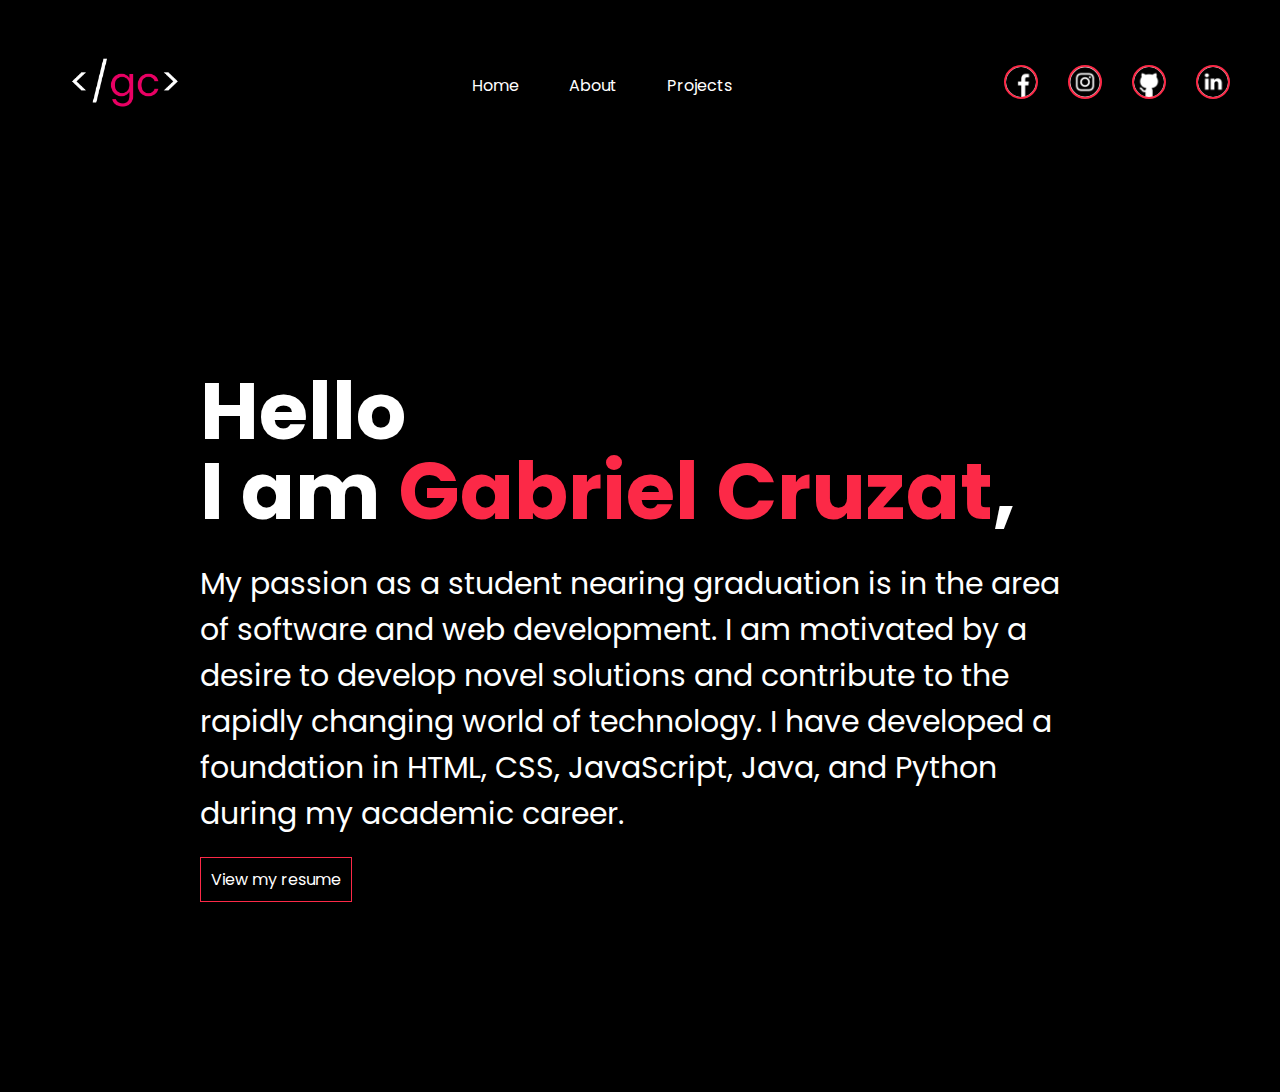
<file: index.html>
<!DOCTYPE html>
<html lang="en">
<head>
    <meta charset="UTF-8">
    <meta http-equiv="X-UA-Compatible" content="IE=edge">
    <meta name="viewport" content="width=device-width, initial-scale=1.0">
    <link rel="preconnect" href="https://fonts.googleapis.com">
    <link rel="preconnect" href="https://fonts.gstatic.com" crossorigin>
    <link href="https://fonts.googleapis.com/css2?family=Poppins:wght@400;700&display=swap" rel="stylesheet">
    <link rel="stylesheet" href="style.css">
    <title>Gabriel Cruzat</title>
</head>
<body>
    <nav class="nav-bar">
        <div class="nav-logo">
            <img class = "logo" src="images/nav-logo.png" alt="logo.png" srcset="">
        </div>
        <div class="nav-links">
            <a href="index.html" id="nav-links">Home</a>
            <a href="about.html" id="nav-links">About</a>
            <a href="projects.html" id="nav-links">Projects</a>
        </div>
        <div class="nav-icons">
            <a href="https://facebook.com/tazurc"><img src="images/facebook.png" alt="" class="icons"></a>
            <a href="https://www.instagram.com/hayitsgabb/"><img src="images/instagram.png" alt="" class="icons"></a>
            <a href="https://github.com/tazurc1104"><img src="images/github.png" alt="" class="icons"></a>
            <a href="https://www.linkedin.com/in/gabriel-angelo-d-cruzat-63482a246/"><img src="images/linkedin.png" alt="" class="icons"></a>
        </div>

        <div class="hamburger-icon" onclick="myFunction(this)">
            <div class="bar1"></div>
            <div class="bar2"></div>
            <div class="bar3"></div>
        </div>
        
        <div class="phone-nav-links">
            <a href="index.html" id="nav-links">Home</a>
            <a href="about.html" id="nav-links">About</a>
            <a href="projects.html" id="nav-links">Projects</a>
            <div class="phone-nav-icons">
                <a href="https://facebook.com/tazurc"><img src="images/facebook.png" alt="" class="icons"></a>
            <a href="https://www.instagram.com/hayitsgabb/"><img src="images/instagram.png" alt="" class="icons"></a>
            <a href="https://github.com/tazurc1104"><img src="images/github.png" alt="" class="icons"></a>
            <a href="https://www.linkedin.com/in/gabriel-angelo-d-cruzat-63482a246/"><img src="images/linkedin.png" alt="" class="icons"></a>
            </div>
        </div>


    </nav>

    <main>
        <section id="landing">
            <h1 class="landing-header">
                Hello <br>
                I am <span class="name">Gabriel Cruzat</span>,
            </h1>
            <p class="landing-subheader">My passion as a student nearing graduation is in the area of software and web development. I am motivated by a desire to develop novel solutions and contribute to the rapidly changing world of technology. I have developed a foundation in  HTML, CSS, JavaScript, Java, and Python during my academic career.</p>

            <a id="resume-button" href="CRUZATGA_RESUME.pdf">View my resume</a>   
        </section>
    </main>
    <script src="index.js"></script>
</body>
</html>
</file>
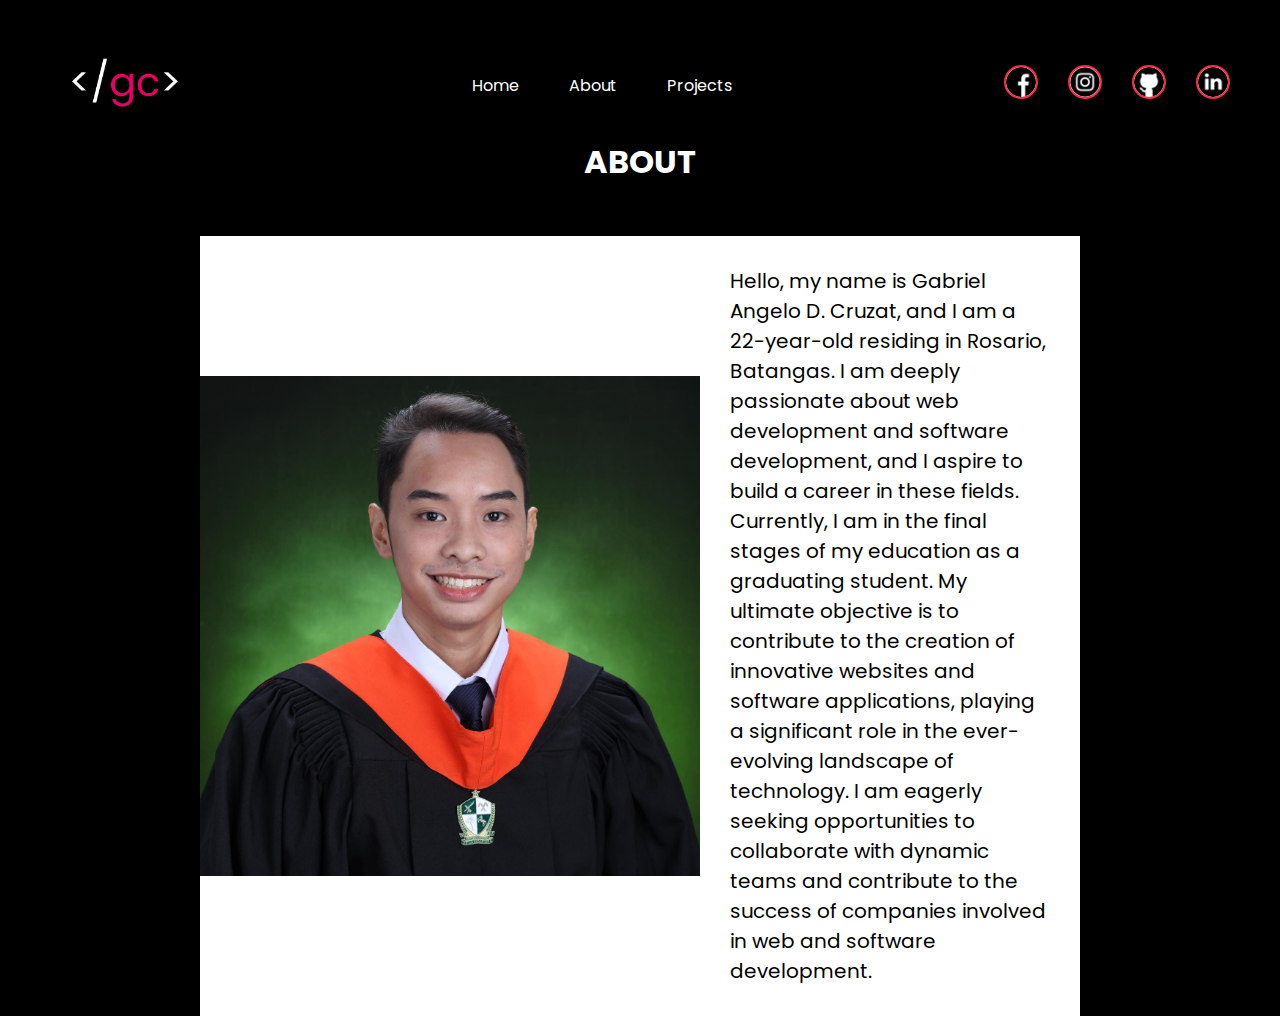
<file: about.html>
<!DOCTYPE html>
<html lang="en">
<head>
    <meta charset="UTF-8">
    <meta http-equiv="X-UA-Compatible" content="IE=edge">
    <meta name="viewport" content="width=device-width, initial-scale=1.0">
    <link rel="preconnect" href="https://fonts.googleapis.com">
    <link rel="preconnect" href="https://fonts.gstatic.com" crossorigin>
    <link href="https://fonts.googleapis.com/css2?family=Poppins:wght@400;700&display=swap" rel="stylesheet">
    <link rel="stylesheet" href="style.css">
    <title>Gabriel Cruzat</title>
</head>
<body>
    <nav class="nav-bar">
        <div class="nav-logo">
            <img class = "logo" src="images/nav-logo.png" alt="logo.png" srcset="">
        </div>
        <div class="nav-links">
            <a href="index.html" id="nav-links">Home</a>
            <a href="about.html" id="nav-links">About</a>
            <a href="projects.html" id="nav-links">Projects</a>
        </div>
        <div class="nav-icons">
            <a href="https://facebook.com/tazurc"><img src="images/facebook.png" alt="" class="icons"></a>
            <a href="https://www.instagram.com/hayitsgabb/"><img src="images/instagram.png" alt="" class="icons"></a>
            <a href="https://github.com/tazurc1104"><img src="images/github.png" alt="" class="icons"></a>
            <a href="https://www.linkedin.com/in/gabriel-angelo-d-cruzat-63482a246/"><img src="images/linkedin.png" alt="" class="icons"></a>
        </div>

        <div class="hamburger-icon" onclick="myFunction(this)">
            <div class="bar1"></div>
            <div class="bar2"></div>
            <div class="bar3"></div>
        </div>
        
        <div class="phone-nav-links">
            <a href="index.html" id="nav-links">Home</a>
            <a href="about.html" id="nav-links">About</a>
            <a href="projects.html" id="nav-links">Projects</a>
            <div class="phone-nav-icons">
                <a href="https://facebook.com/tazurc"><img src="images/facebook.png" alt="" class="icons"></a>
            <a href="https://www.instagram.com/hayitsgabb/"><img src="images/instagram.png" alt="" class="icons"></a>
            <a href="https://github.com/tazurc1104"><img src="images/github.png" alt="" class="icons"></a>
            <a href="https://www.linkedin.com/in/gabriel-angelo-d-cruzat-63482a246/"><img src="images/linkedin.png" alt="" class="icons"></a>
            </div>
        </div>


    </nav>

    <main>
        <section id="about">
            <h1>ABOUT</h1>
            <div class="image-info">
                <img src="images/me.jpg" alt="me" class="about-image">
                <p class="info">
                    Hello, my name is Gabriel Angelo D. Cruzat, and I am a 22-year-old residing in Rosario, Batangas. I am deeply passionate about web development and software development, and I aspire to build a career in these fields. Currently, I am in the final stages of my education as a graduating student. My ultimate objective is to contribute to the creation of innovative websites and software applications, playing a significant role in the ever-evolving landscape of technology. I am eagerly seeking opportunities to collaborate with dynamic teams and contribute to the success of companies involved in web and software development.
                </p>
            </div>
        </section>
    </main>
    <script src="index.js"></script>
</body>
</html>
</file>
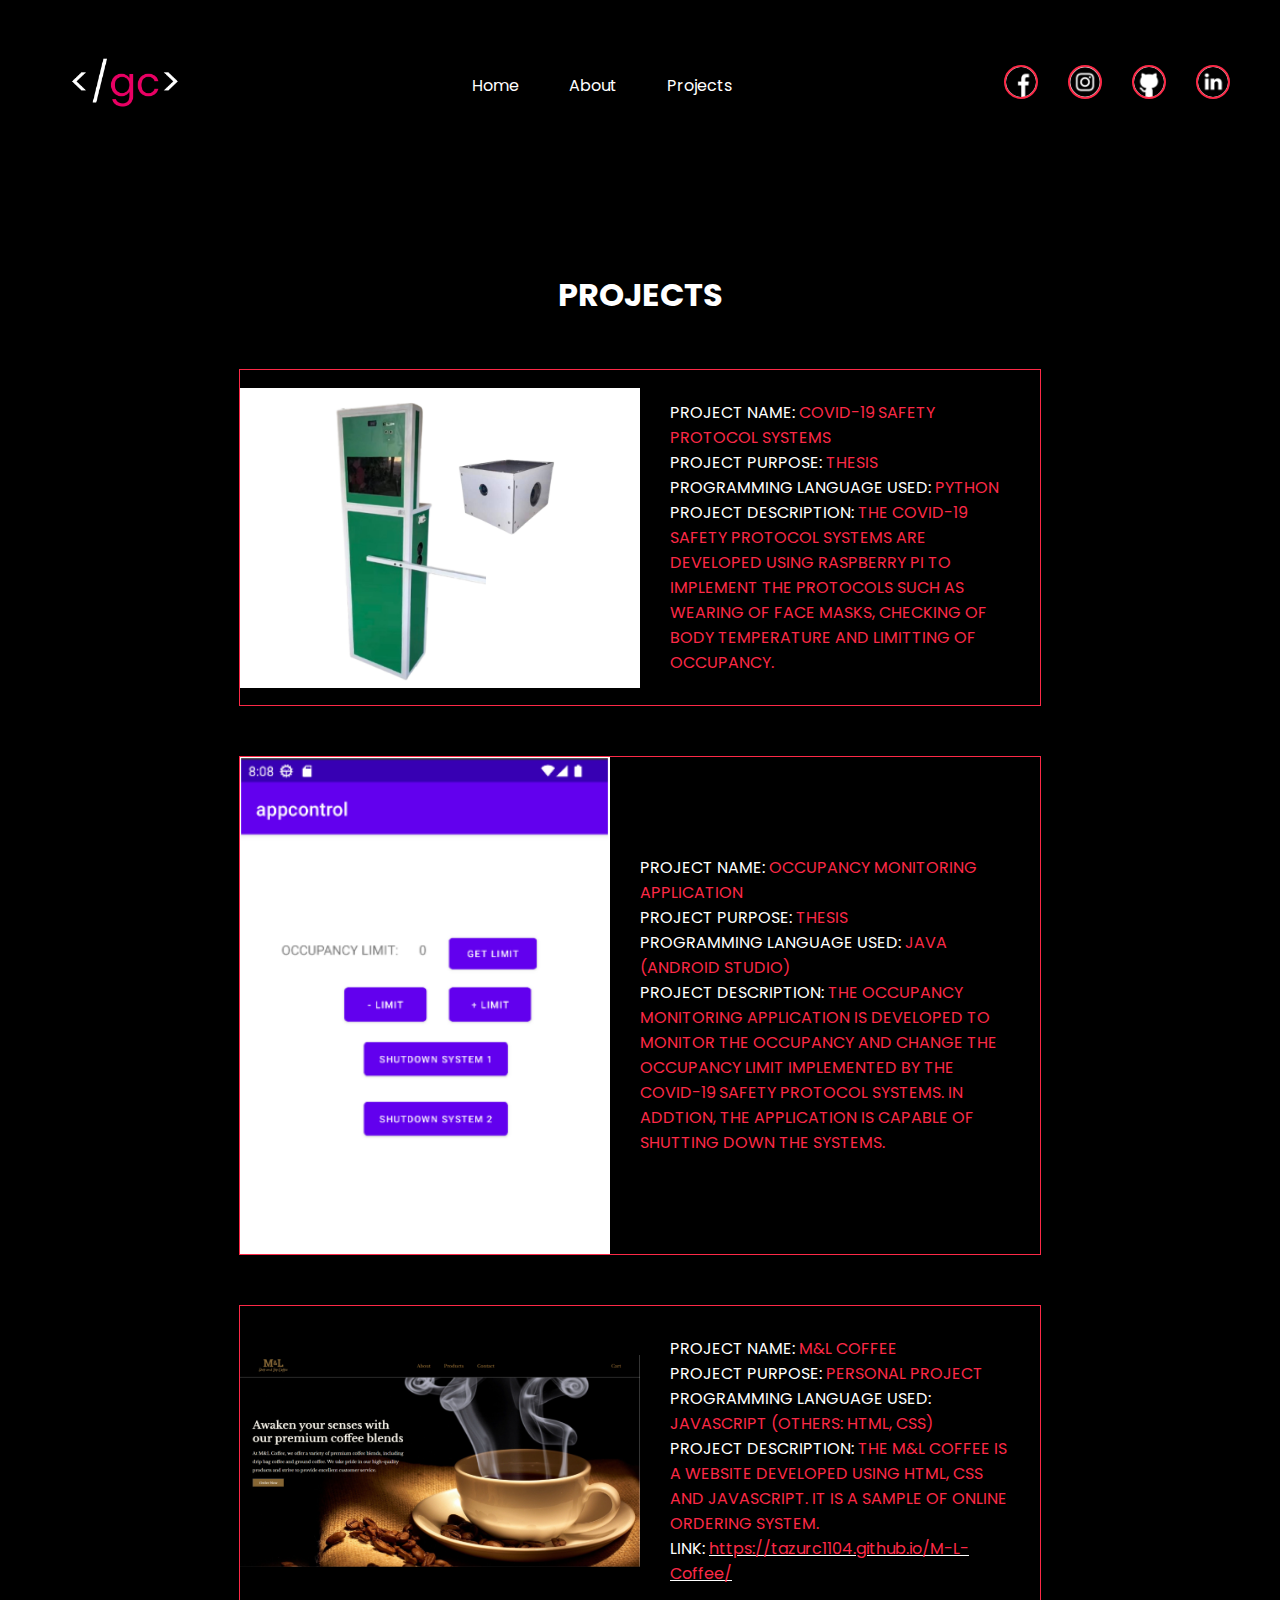
<file: projects.html>
<!DOCTYPE html>
<html lang="en">
<head>
    <meta charset="UTF-8">
    <meta http-equiv="X-UA-Compatible" content="IE=edge">
    <meta name="viewport" content="width=device-width, initial-scale=1.0">
    <link rel="preconnect" href="https://fonts.googleapis.com">
    <link rel="preconnect" href="https://fonts.gstatic.com" crossorigin>
    <link href="https://fonts.googleapis.com/css2?family=Poppins:wght@400;700&display=swap" rel="stylesheet">
    <link rel="stylesheet" href="style.css">
    <title>Gabriel Cruzat</title>
</head>
<body>
    <nav class="nav-bar">
        <div class="nav-logo">
            <img class = "logo" src="images/nav-logo.png" alt="logo.png" srcset="">
        </div>
        <div class="nav-links">
            <a href="index.html" id="nav-links">Home</a>
            <a href="about.html" id="nav-links">About</a>
            <a href="projects.html" id="nav-links">Projects</a>
        </div>
        <div class="nav-icons">
            <a href="https://facebook.com/tazurc"><img src="images/facebook.png" alt="" class="icons"></a>
            <a href="https://www.instagram.com/hayitsgabb/"><img src="images/instagram.png" alt="" class="icons"></a>
            <a href="https://github.com/tazurc1104"><img src="images/github.png" alt="" class="icons"></a>
            <a href="https://www.linkedin.com/in/gabriel-angelo-d-cruzat-63482a246/"><img src="images/linkedin.png" alt="" class="icons"></a>
        </div>

        <div class="hamburger-icon" onclick="myFunction(this)">
            <div class="bar1"></div>
            <div class="bar2"></div>
            <div class="bar3"></div>
        </div>
        
        <div class="phone-nav-links">
            <a href="index.html" id="nav-links">Home</a>
            <a href="about.html" id="nav-links">About</a>
            <a href="projects.html" id="nav-links">Projects</a>
            <div class="phone-nav-icons">
                <a href="https://facebook.com/tazurc"><img src="images/facebook.png" alt="" class="icons"></a>
            <a href="https://www.instagram.com/hayitsgabb/"><img src="images/instagram.png" alt="" class="icons"></a>
            <a href="https://github.com/tazurc1104"><img src="images/github.png" alt="" class="icons"></a>
            <a href="https://www.linkedin.com/in/gabriel-angelo-d-cruzat-63482a246/"><img src="images/linkedin.png" alt="" class="icons"></a>
            </div>
        </div>


    </nav>

    <main>
        <section id="projects">
            <h1>PROJECTS</h1>
            <div class="projects-image-description">
                <div class="project">
                    <img class="project-image" src="images/project-1.png" alt="" srcset="">
                    <p class="project-info">PROJECT NAME: <span class ="info-content">COVID-19 SAFETY PROTOCOL SYSTEMS</span> <br>
                        PROJECT PURPOSE: <span class ="info-content">THESIS</span> <br>
                        PROGRAMMING LANGUAGE USED: <span class ="info-content"> PYTHON</span> <br>
                        PROJECT DESCRIPTION: <span class ="info-content">THE COVID-19 SAFETY PROTOCOL SYSTEMS ARE DEVELOPED USING RASPBERRY PI TO IMPLEMENT THE PROTOCOLS SUCH AS WEARING OF FACE MASKS, CHECKING OF BODY TEMPERATURE AND LIMITTING OF OCCUPANCY.</span>  
                    </p>
                </div>
                <div class="project">
                    <img src="images/project-2.PNG" alt="" class="project-image">
                    <p class="project-info">PROJECT NAME: <span class ="info-content">OCCUPANCY MONITORING APPLICATION</span> <br>
                        PROJECT PURPOSE: <span class ="info-content">THESIS</span> <br>
                        PROGRAMMING LANGUAGE USED: <span class ="info-content"> JAVA (ANDROID STUDIO)</span> <br>
                        PROJECT DESCRIPTION: <span class ="info-content">THE OCCUPANCY MONITORING APPLICATION IS DEVELOPED TO MONITOR THE OCCUPANCY AND CHANGE THE OCCUPANCY LIMIT IMPLEMENTED BY THE COVID-19 SAFETY PROTOCOL SYSTEMS. IN ADDTION, THE APPLICATION IS CAPABLE OF SHUTTING DOWN THE SYSTEMS.</span>  
                    </p>
                </div>
                <div class="project">
                    <img src="images/project-3.PNG" alt="" class="project-image">
                    <p class="project-info">PROJECT NAME: <span class ="info-content">M&L COFFEE</span> <br>
                        PROJECT PURPOSE: <span class ="info-content">PERSONAL PROJECT</span> <br>
                        PROGRAMMING LANGUAGE USED: <span class ="info-content">JAVASCRIPT (OTHERS: HTML, CSS)</span> <br>
                        PROJECT DESCRIPTION: <span class ="info-content">THE M&L COFFEE IS A WEBSITE DEVELOPED USING HTML, CSS AND JAVASCRIPT. IT IS A SAMPLE OF ONLINE ORDERING SYSTEM.</span> <br>
                        LINK:  <a href="https://tazurc1104.github.io/M-L-Coffee/"><span class ="info-content">https://tazurc1104.github.io/M-L-Coffee/</span></a>
                    </p>
                </div>


            </div>
        </section>
    </main>
    <script src="index.js"></script>
</body>
</html>
</file>
<file: style.css>
* {
    padding: 0;
    margin: 0;
    background-color: black;
    font-family: 'Poppins', sans-serif;
    color: white;
    overflow: none;
}
.nav-bar {
    padding: 7px 50px;
    display: flex;
    align-items: center;
    justify-content: space-between;
}
.logo {
    width: 150px;
    fill: #E90064;
}
#nav-links {
    text-decoration: none;
    color: white;
    
}
.nav-links {
    display: flex;
    gap: 50px;
    justify-content: center;
    align-items: center;
    
}
.nav-icons {
    display: flex;
    justify-content: center;
    align-items: center;
    gap: 30px;
}
.icons {
    width: 30px;
    border-radius: 100%;
    border: 2px solid #FC2947;
    background-color: white;
}


.phone-nav-links {
    display: none;
}
.hamburger-icon{
    display: none;
}
.landing-header {
    font-size: 80px;
    line-height: 80px;
}
#landing {
    padding: 200px;
}
.landing-subheader {
    margin: 30px 0px;
    font-size: 30px;
}
#resume-button {
    text-decoration: none;
    margin-top: 50px;
    border: 1px solid #FC2947;
    padding: 10px;
}
#resume-button:hover {
    background-color: white;
    color: black;
}
.name {
    color: #FC2947;
}


#about {
    display: flex;
    justify-content: center;
    align-items: center;
    flex-direction: column;
    gap: 50px;
    padding: 100px 200px;
    height: 68vh;
}

.about-image {
    width: 500px;
}
.image-info {
    display: flex;
    justify-content:center;
    align-items: center;
    
    font-size: 25px;
    background-color: white;
}
.info {
    text-align: left;
    background: white;
    color: black;
    padding: 30px;
}

#projects {
    display: flex;
    justify-content: center;
    align-items: center;
    flex-direction: column;
    gap: 50px;
    padding: 100px 200px;

}

.project-image{
    width: 400px;
    
}
.projects-image-description{
    display: flex;
    flex-direction: column;
    gap: 50px;
}
.project {
    display: flex;
    justify-content: center;
    align-items: center;
    border: 1px solid #FC2947;
    width: 800px;
}
.info-content {
    color: #FC2947;
}
.project-info {
    padding: 30px;
    width: 50%;
}


/* MOBILE VERSION */

@media only screen and (max-width: 600px){


.nav-bar {
    padding: 7px 50px;
    display: flex;
    align-items: center;
    justify-content: space-between;
}
.logo {
    width: 100px;
    
}
#nav-links {
    text-decoration: none;
    color: white;
    
}
.nav-links {
    display: none;
}
.nav-icons {
    display: none;
}
.icons {
    width: 30px;
    border-radius: 100%;
    border: 2px solid #FC2947;
    background-color: white;
}


.phone-nav-links {
    display: flex;
    justify-content: center;
    flex-direction: column;
    background-color: #FC2947;
    width: 100%;
    padding: 20px 0px;
    text-align: center;
    position: absolute;
    top: 18%;
    left: 50%;
    transform: translate(-50%, -10%);
    gap: 20px;
    z-index: 1;
    opacity: 0;
    transition: 0.4s;
    
  }

  .phone-nav-links a {
    text-decoration: none;
    font-family: 'Poppins', sans-serif;
    background-color: #FC2947;
  }
  .phone-nav-icons{
    background-color: #FC2947;
    display: flex;
    justify-content: center;
    align-items: center;
    gap: 30px;
  }
.hamburger-icon{
    display: block;
}

.bar1, .bar2, .bar3 {
    width: 25px;
    height: 3px;
    background-color: white;
    margin: 4px 0;
    transition: 0.4s;
  }

  .change .bar1 {
    transform: translate(0, 3px) rotate(-45deg);
  }
  
  .change .bar2 {opacity: 0;}
  
  .change .bar3 {
    transform: translate(0, -11px) rotate(45deg);
  }
.landing-header {
    font-size: 40px;
    line-height: 50px;
}
#landing {
    padding: 50px;
}
.landing-subheader {
    margin: 30px 0px;
    font-size: 15px;
}
#resume-button {
    text-decoration: none;
    margin-top: 50px;
    border: 1px solid #FC2947;
    padding: 10px;
}
#resume-button:hover {
    background-color: white;
    color: black;
}
.name {
    color: #FC2947;
}


#about {
    display: flex;
    justify-content: center;
    align-items: center;
    flex-direction: column;
    gap: 50px;
    padding: 200px 50px;
    height: 68vh;
}

.about-image {
    width: 300px;
}
.image-info {
    display: flex;
    justify-content:center;
    align-items: center;
    flex-direction: column;
    font-size: 25px;
    background-color: white;
}
.info {
    text-align: left;
    font-size: 15px;
    background: white;
    color: black;
    padding: 10px;
}

#projects {
    display: flex;
    justify-content: center;
    align-items: center;
    flex-direction: column;
    gap: 50px;
    padding: 10px 50px;

}

.project-image{
    width: 300px;
    
}
.projects-image-description{
    display: flex;
    flex-direction: column;
    gap: 50px;
}
.project {
    display: flex;
    justify-content: center;
    align-items: center;
    flex-direction: column;
    border: 1px solid #FC2947;
    width: 300px;
}
.info-content {
    color: #FC2947;
}
.project-info {
    padding: 10px;
    width: 80%;
}
}

@media only screen   
and (min-width: 1030px)   
and (max-width: 1600px)  
{ 
    .info {
        font-size: 20px;
    }
}
</file>
